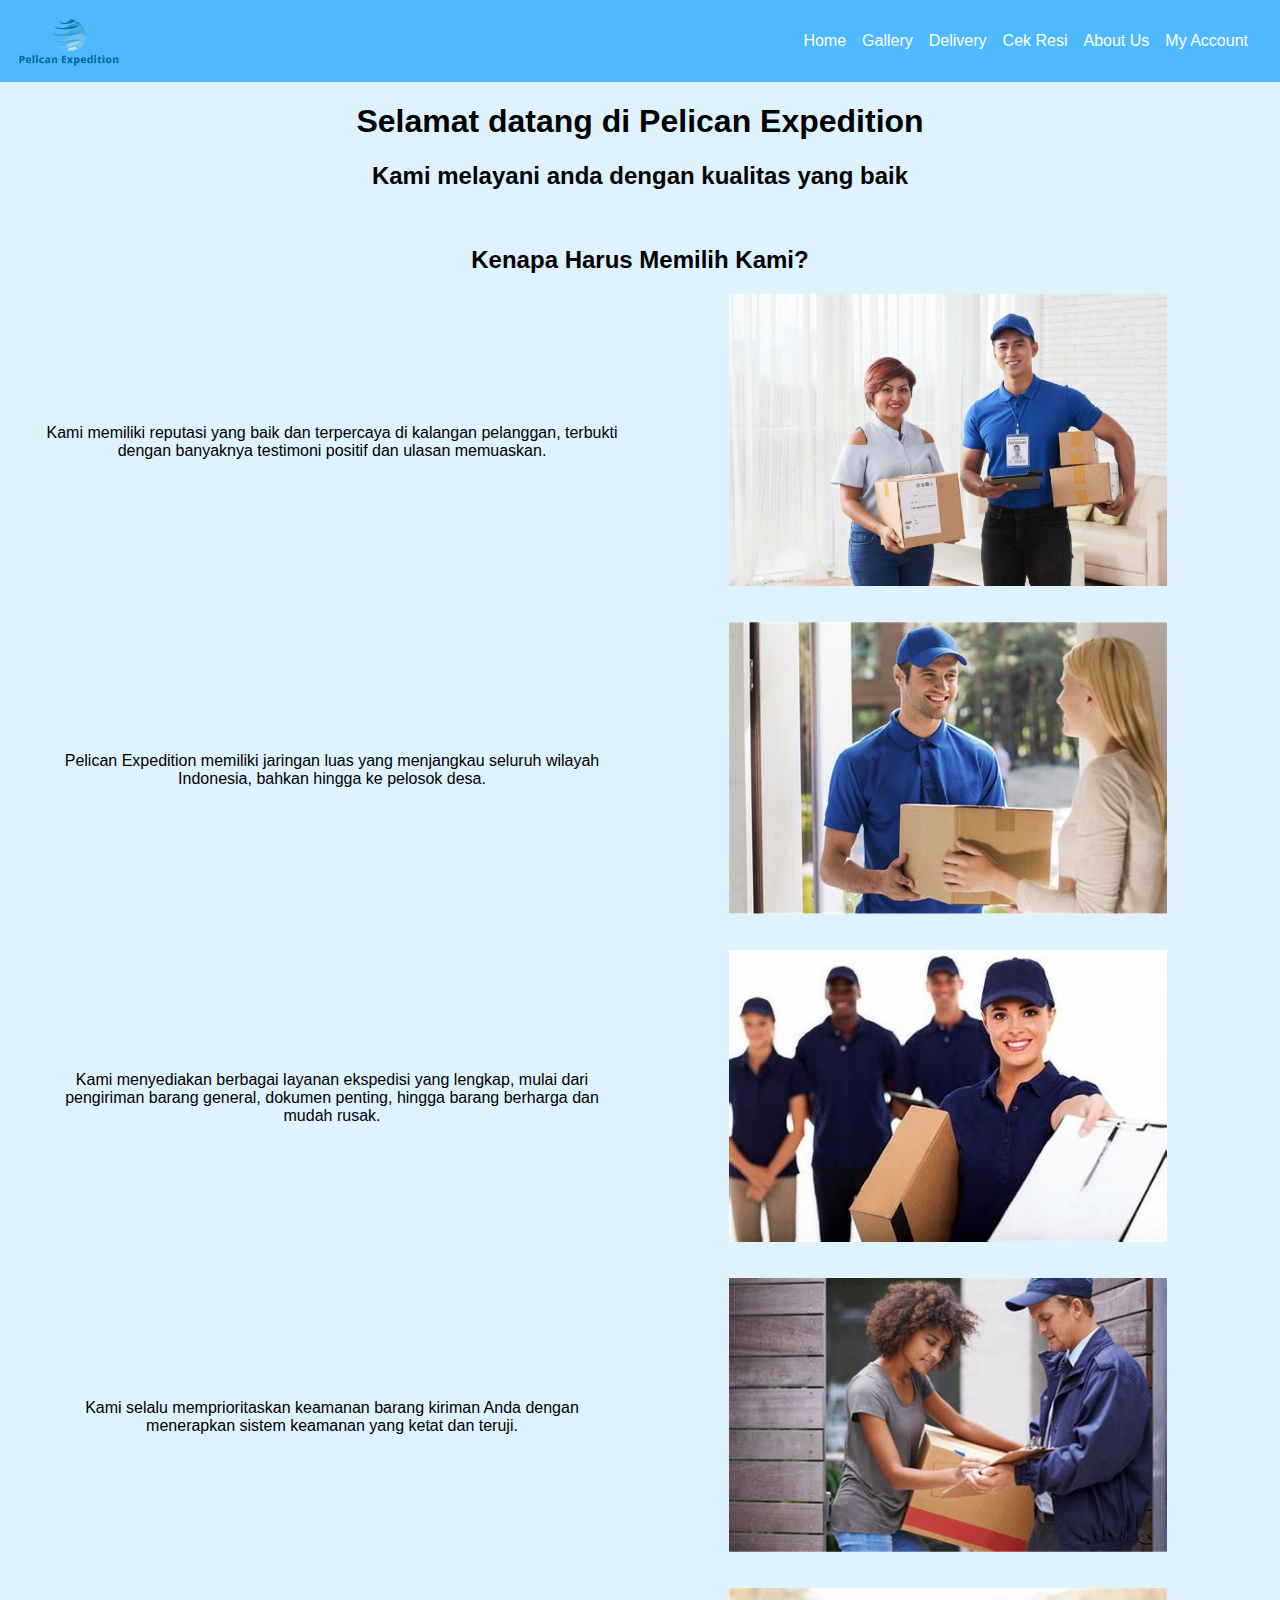
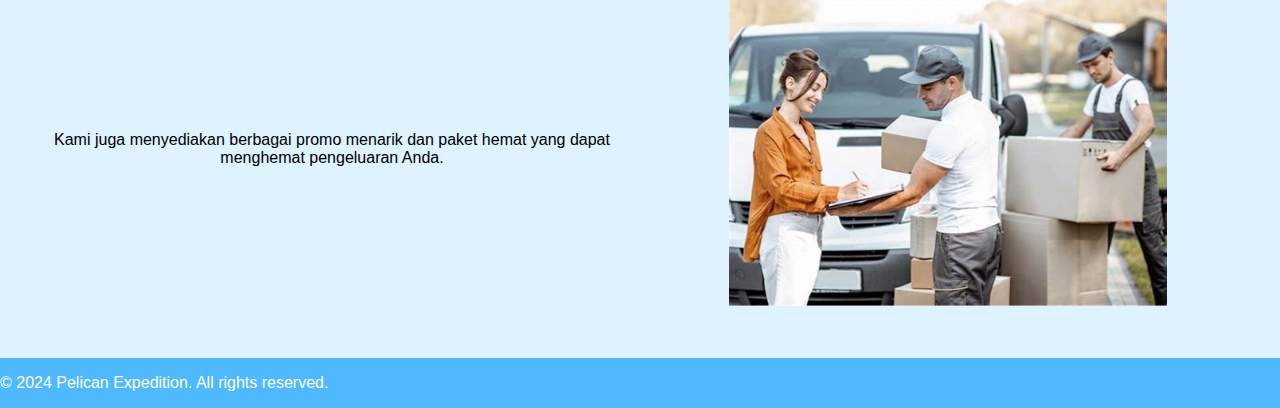
<file: index.html>
<!DOCTYPE html>
<html lang="en">
    <head>
        <meta charset="UTF-8">
        <meta http-equiv="X-UA-Compatible" content="IE-edge">
        <meta name="viewport" content="width-device-width, initial-scale">
        <title>Home - Pelican Expedition</title>
        <link rel="stylesheet" href="css/style.css"/>
    </head>
    <body class="konten">
        <header class="main-menu">
            <div class="container">
                <img src="img/logo.png" alt="Pelican Expedition Logo" class="logo">   
            </div>
            <nav>
                <ul>
                    <li><a href="home.html">Home</a></li>
                    <li><a href="gallery.html">Gallery</a></li>
                    <li><a href="delivery.php">Delivery</a></li>
                    <li><a href="php/cek_resi.php">Cek Resi</a></li>
                    <li><a href="contact.html">About Us</a></li>
                    <li><a href="php/my_account.php">My Account</a></li>
                </ul>
            </nav>
        </header>
        
        <div id="introduce">
            <h1>Selamat datang di Pelican Expedition</h1>
            <h2>Kami melayani anda dengan kualitas yang baik</h2>

            <div class="home_content">
                <h2>Kenapa Harus Memilih Kami?</h2>
                <div class="content">
                    <div class="item">
                        <div class="text">
                            <p>Kami memiliki reputasi yang baik dan terpercaya di kalangan pelanggan, terbukti dengan banyaknya testimoni positif dan ulasan memuaskan.</p>
                        </div>
                        <div class="image">
                            <img src="img/home_pic.jpg" alt="Pelican Expedition">
                        </div>
                    </div>
                    <div class="item">
                        <div class="text">
                            <p>Pelican Expedition memiliki jaringan luas yang menjangkau seluruh wilayah Indonesia, bahkan hingga ke pelosok desa.</p>
                        </div>
                        <div class="image">
                            <img src="img/home_pic2.jpg" alt="Pelican Expedition">
                        </div>
                    </div>
                    <div class="item">
                        <div class="text">
                            <p>Kami menyediakan berbagai layanan ekspedisi yang lengkap, mulai dari pengiriman barang general, dokumen penting, hingga barang berharga dan mudah rusak.</p>
                        </div>
                        <div class="image">
                            <img src="img/home_pic3.jpg" alt="Pelican Expedition">
                        </div>
                    </div>
                    <div class="item">
                        <div class="text">
                            <p>Kami selalu memprioritaskan keamanan barang kiriman Anda dengan menerapkan sistem keamanan yang ketat dan teruji.</p>
                        </div>
                        <div class="image">
                            <img src="img/home_pic4.jpg" alt="Pelican Expedition">
                        </div>
                    </div>
                    <div class="item">
                        <div class="text">
                            <p>Kami juga menyediakan berbagai promo menarik dan paket hemat yang dapat menghemat pengeluaran Anda.</p>
                        </div>
                        <div class="image">
                            <img src="img/home_pic5.jpg" alt="Pelican Expedition">
                        </div>
                    </div>
                </div>
            </div>
        </div>

        <footer class="footer">
            <p>&copy; 2024 Pelican Expedition. All rights reserved.</p>
        </footer>
        
        <script src="js/script.js"></script>
    </body>
</file>
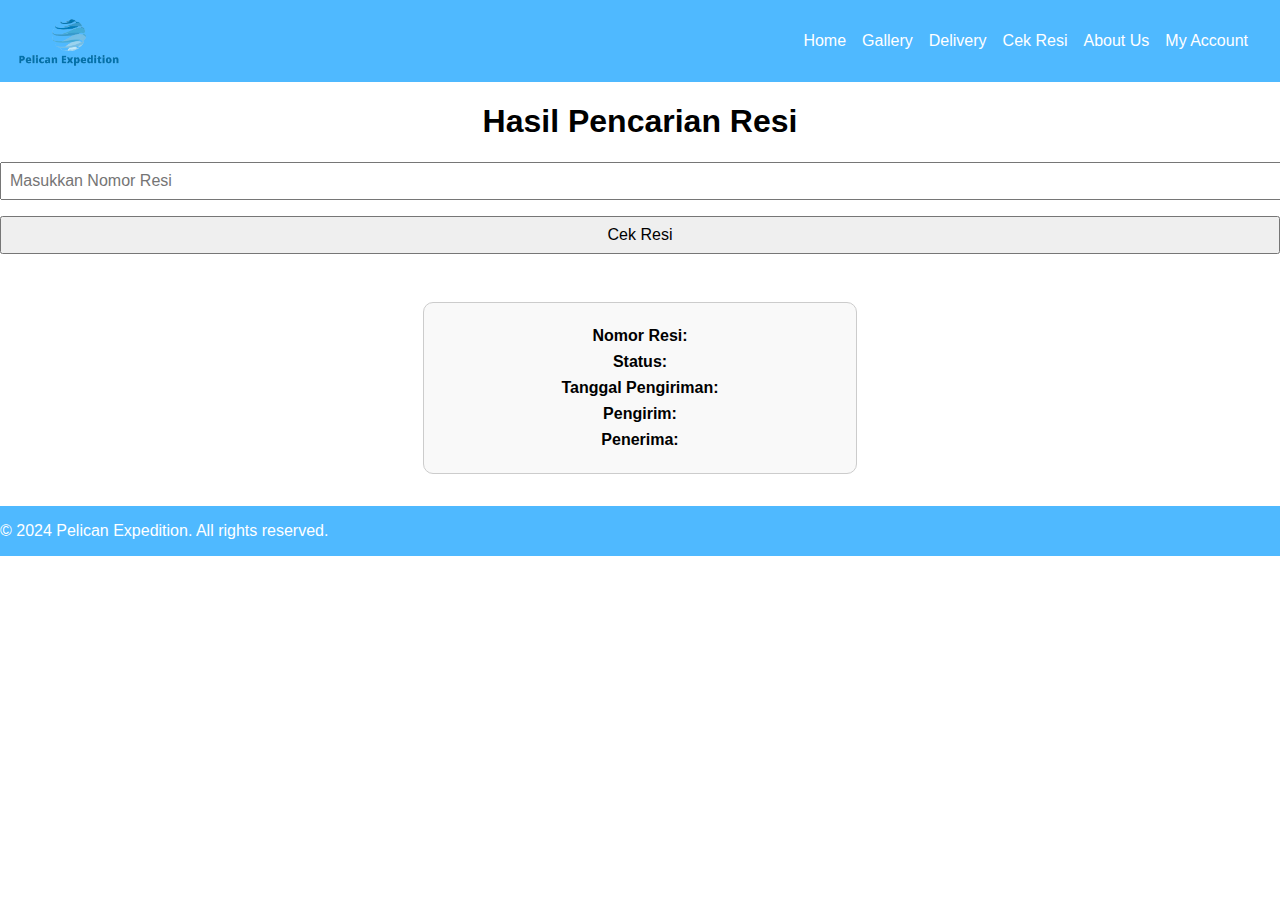
<file: cek_resi.html>
<!DOCTYPE html>
<html lang="en">
<head>
    <meta charset="UTF-8">
    <meta http-equiv="X-UA-Compatible" content="IE=edge">
    <meta name="viewport" content="width=device-width, initial-scale=1.0">
    <title>Pelican Expedition - Cek Resi</title>
    <link rel="stylesheet" href="css/style.css"/>
</head>
<body>
    <header class="main-menu">
        <div class="container">
            <img src="img/logo.png" alt="Pelican Expedition Logo" class="logo">
        </div>
        <nav>
            <ul>
                <li><a href="home.html">Home</a></li>
                <li><a href="gallery.html">Gallery</a></li>
                <li><a href="delivery.html">Delivery</a></li>
                <li><a href="cek_resi.php">Cek Resi</a></li>
                <li><a href="contact.html">About Us</a></li>
                <li><a href="my_account.php">My Account</a></li>
            </ul>
        </nav>
    </header>
    
    <div id="introduce">
        <h1>Hasil Pencarian Resi</h1>
        <form method="post" action="cek_resi.php">
            <input type="text" name="tracking_number" placeholder="Masukkan Nomor Resi" required>
            <button type="submit">Cek Resi</button>
        </form>
        <div class="shipment-details">
            <p><strong>Nomor Resi:</strong> </p>
            <p><strong>Status:</strong> </p>
            <p><strong>Tanggal Pengiriman:</strong> </p>
            <p><strong>Pengirim:</strong> </p>
            <p><strong>Penerima:</strong> </p>
        </div>
    </div>

    <footer class="footer">
        <p>&copy; 2024 Pelican Expedition. All rights reserved.</p>
    </footer>

    <script src="js/script.js"></script>
</body>
</html>
</file>
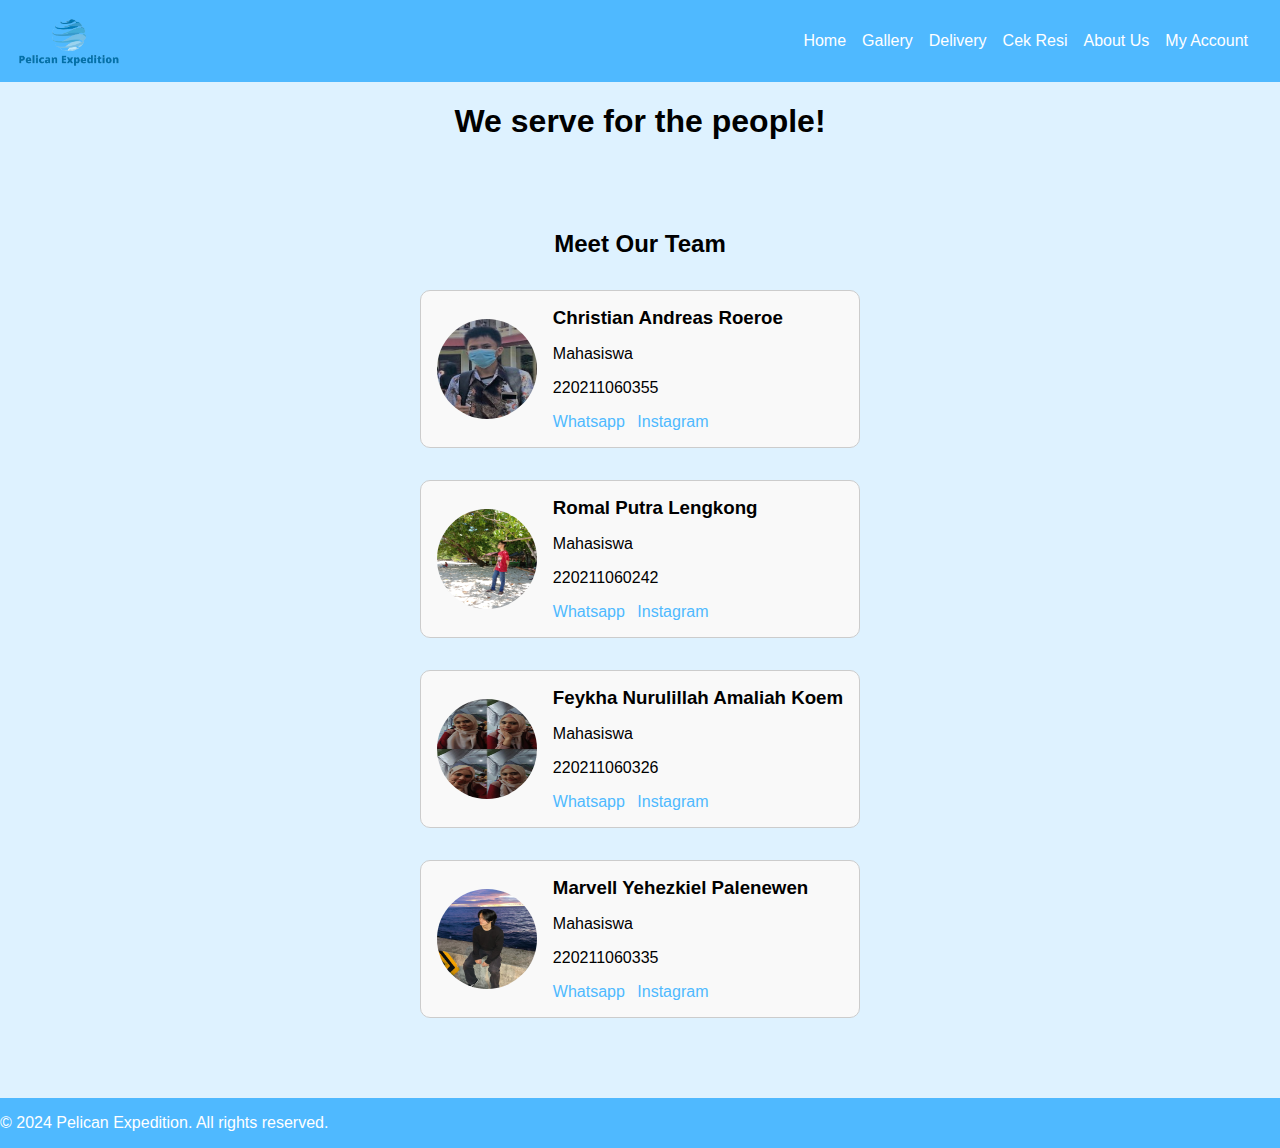
<file: contact.html>
<!DOCTYPE html>
<html lang="en">
<head>
    <meta charset="UTF-8">
    <meta http-equiv="X-UA-Compatible" content="IE-edge">
    <meta name="viewport" content="width=device-width, initial-scale=1.0">
    <title>About Us - Pelican Expedition</title>
    <link rel="stylesheet" href="css/style.css"/>
</head>
<body class="konten">
    <header class="main-menu">
        <div class="container">
            <img src="img/logo.png" alt="Pelican Expedition Logo" class="logo">
        </div>
        <nav>
            <ul>
                <li><a href="home.html">Home</a></li>
                <li><a href="gallery.html">Gallery</a></li>
                <li><a href="php/delivery.php">Delivery</a></li>
                <li><a href="php/cek_resi.php">Cek Resi</a></li>
                <li><a href="contact.html">About Us</a></li>
                <li><a href="php/my_account.php">My Account</a></li>
            </ul>
        </nav>
    </header>
    
    <div id="introduce">
        <h1>We serve for the people!</h1>
    </div>

    <section id="team">
        <h2>Meet Our Team</h2>
        <div class="team-member">
            <img src="img/christian.jpg" alt="Member 1 Photo" class="member-photo">
            <div class="member-info">
                <h3>Christian Andreas Roeroe</h3>
                <p>Mahasiswa</p>
                <p>220211060355</p>
                <div class="social-media">
                    <a href="https://wa.me/6281214906815" target="_blank">Whatsapp</a>
                    <a href="https://www.instagram.com/rchristianandreas" target="_blank">Instagram</a>
                </div>
            </div>
        </div>
        <div class="team-member">
            <img src="img/Romal.jpg" alt="Member 2 Photo" class="member-photo">
            <div class="member-info">
                <h3>Romal Putra Lengkong</h3>
                <p>Mahasiswa</p>
                <p>220211060242</p>
                <div class="social-media">
                    <a href="https://wa.me/6289612297756" target="_blank">Whatsapp</a>
                    <a href="https://www.instagram.com/romalpl11" target="_blank">Instagram</a>
                </div>
            </div>
        </div>
        <div class="team-member">
            <img src="img/feykha.jpg" alt="Member 3 Photo" class="member-photo">
            <div class="member-info">
                <h3>Feykha Nurulillah Amaliah Koem</h3>
                <p>Mahasiswa</p>
                <p>220211060326</p>
                <div class="social-media">
                    <a href="https://wa.me/62895801323910" target="_blank">Whatsapp</a>
                    <a href="https://www.instagram.com/wh.ite_sun" target="_blank">Instagram</a>
                </div>
            </div>
        </div>
        <div class="team-member">
            <img src="img/Marvell.jpg" alt="Member 4 Photo" class="member-photo">
            <div class="member-info">
                <h3>Marvell Yehezkiel Palenewen</h3>
                <p>Mahasiswa</p>
                <p>220211060335</p>
                <div class="social-media">
                    <a href="https://wa.me/6282189877639" target="_blank">Whatsapp</a>
                    <a href="https://www.instagram.com/marvelpalenewen" target="_blank">Instagram</a>
                </div>
            </div>
        </div>
    </section>

    
    <footer class="footer">
        <p>&copy; 2024 Pelican Expedition. All rights reserved.</p>
    </footer>
    
    <script src="js/script.js"></script>

</body>
</html>
</file>
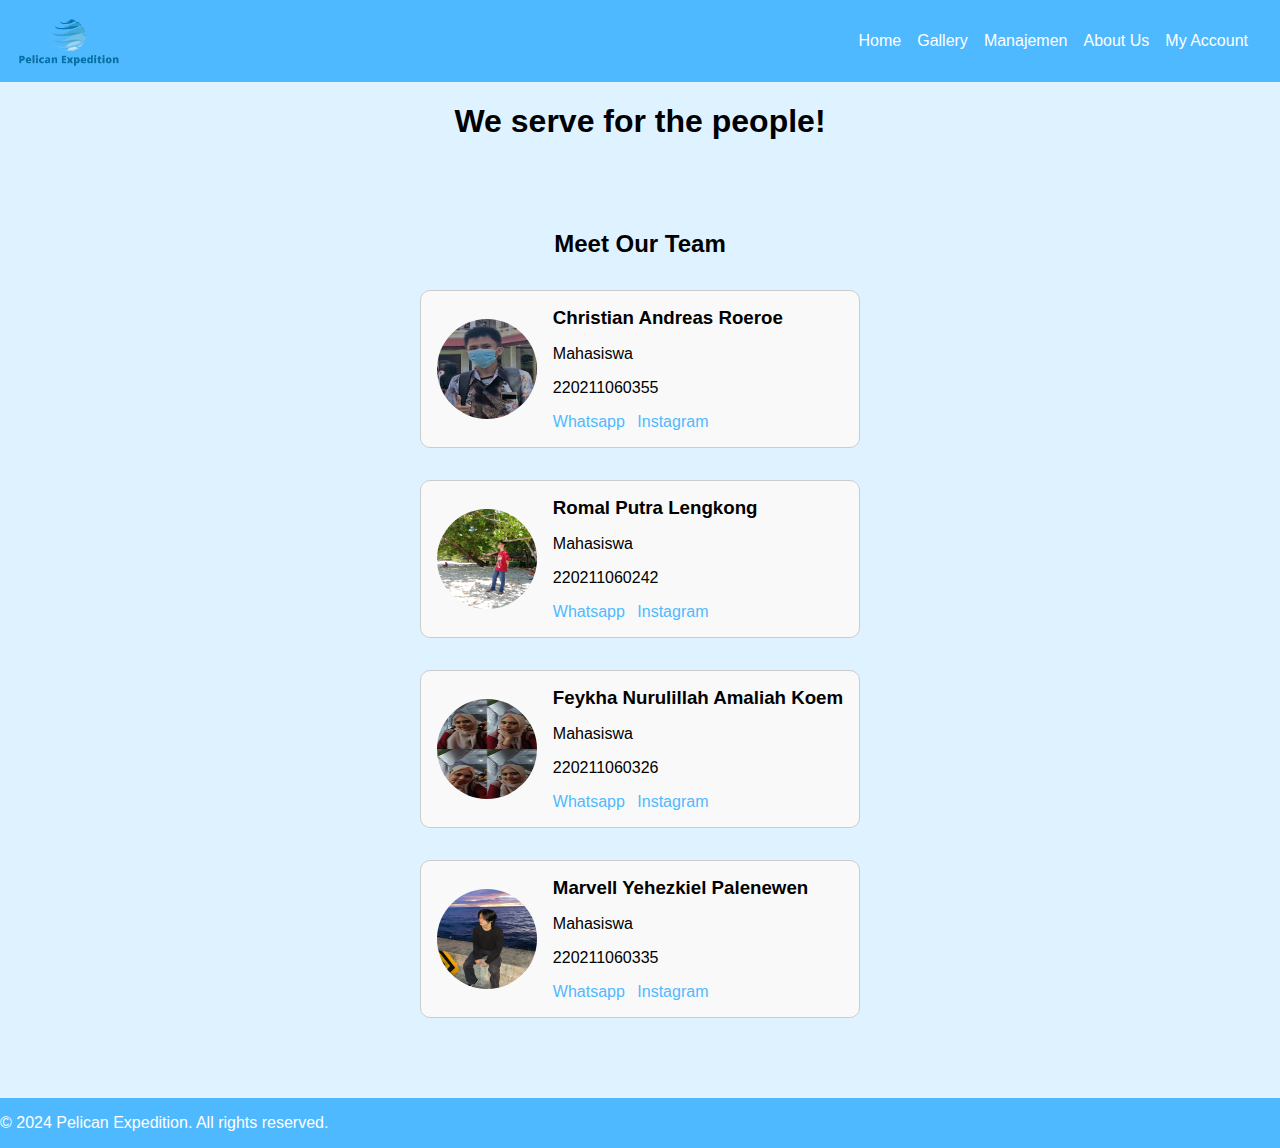
<file: contact_admin.html>
<!DOCTYPE html>
<html lang="en">
<head>
    <meta charset="UTF-8">
    <meta http-equiv="X-UA-Compatible" content="IE-edge">
    <meta name="viewport" content="width=device-width, initial-scale=1.0">
    <title>About Us - Pelican Expedition</title>
    <link rel="stylesheet" href="css/style.css"/>
</head>
<body class="konten">
    <header class="main-menu">
        <div class="container">
            <img src="img/logo.png" alt="Pelican Expedition Logo" class="logo">
        </div>
        <nav>
            <ul>
                <li><a href="home_admin.html">Home</a></li>
                <li><a href="gallery_admin.html">Gallery</a></li>
                <li><a href="php/manajemen_pengiriman.php">Manajemen</a></li>
                <li><a href="contact_admin.html">About Us</a></li>
                <li><a href="php/my_account_admin.php">My Account</a></li>
            </ul>
        </nav>
    </header>
    
    <div id="introduce">
        <h1>We serve for the people!</h1>
    </div>

    <section id="team">
        <h2>Meet Our Team</h2>
        <div class="team-member">
            <img src="img/christian.jpg" alt="Member 1 Photo" class="member-photo">
            <div class="member-info">
                <h3>Christian Andreas Roeroe</h3>
                <p>Mahasiswa</p>
                <p>220211060355</p>
                <div class="social-media">
                    <a href="https://wa.me/6281214906815" target="_blank">Whatsapp</a>
                    <a href="https://www.instagram.com/rchristianandreas" target="_blank">Instagram</a>
                </div>
            </div>
        </div>
        <div class="team-member">
            <img src="img/Romal.jpg" alt="Member 2 Photo" class="member-photo">
            <div class="member-info">
                <h3>Romal Putra Lengkong</h3>
                <p>Mahasiswa</p>
                <p>220211060242</p>
                <div class="social-media">
                    <a href="https://wa.me/6289612297756" target="_blank">Whatsapp</a>
                    <a href="https://www.instagram.com/romalpl11" target="_blank">Instagram</a>
                </div>
            </div>
        </div>
        <div class="team-member">
            <img src="img/feykha.jpg" alt="Member 3 Photo" class="member-photo">
            <div class="member-info">
                <h3>Feykha Nurulillah Amaliah Koem</h3>
                <p>Mahasiswa</p>
                <p>220211060326</p>
                <div class="social-media">
                    <a href="https://wa.me/62895801323910" target="_blank">Whatsapp</a>
                    <a href="https://www.instagram.com/wh.ite_sun" target="_blank">Instagram</a>
                </div>
            </div>
        </div>
        <div class="team-member">
            <img src="img/Marvell.jpg" alt="Member 4 Photo" class="member-photo">
            <div class="member-info">
                <h3>Marvell Yehezkiel Palenewen</h3>
                <p>Mahasiswa</p>
                <p>220211060335</p>
                <div class="social-media">
                    <a href="https://wa.me/6282189877639" target="_blank">Whatsapp</a>
                    <a href="https://www.instagram.com/marvelpalenewen" target="_blank">Instagram</a>
                </div>
            </div>
        </div>
    </section>

    
    <footer class="footer">
        <p>&copy; 2024 Pelican Expedition. All rights reserved.</p>
    </footer>
    
    <script src="js/script.js"></script>

</body>
</html>
</file>
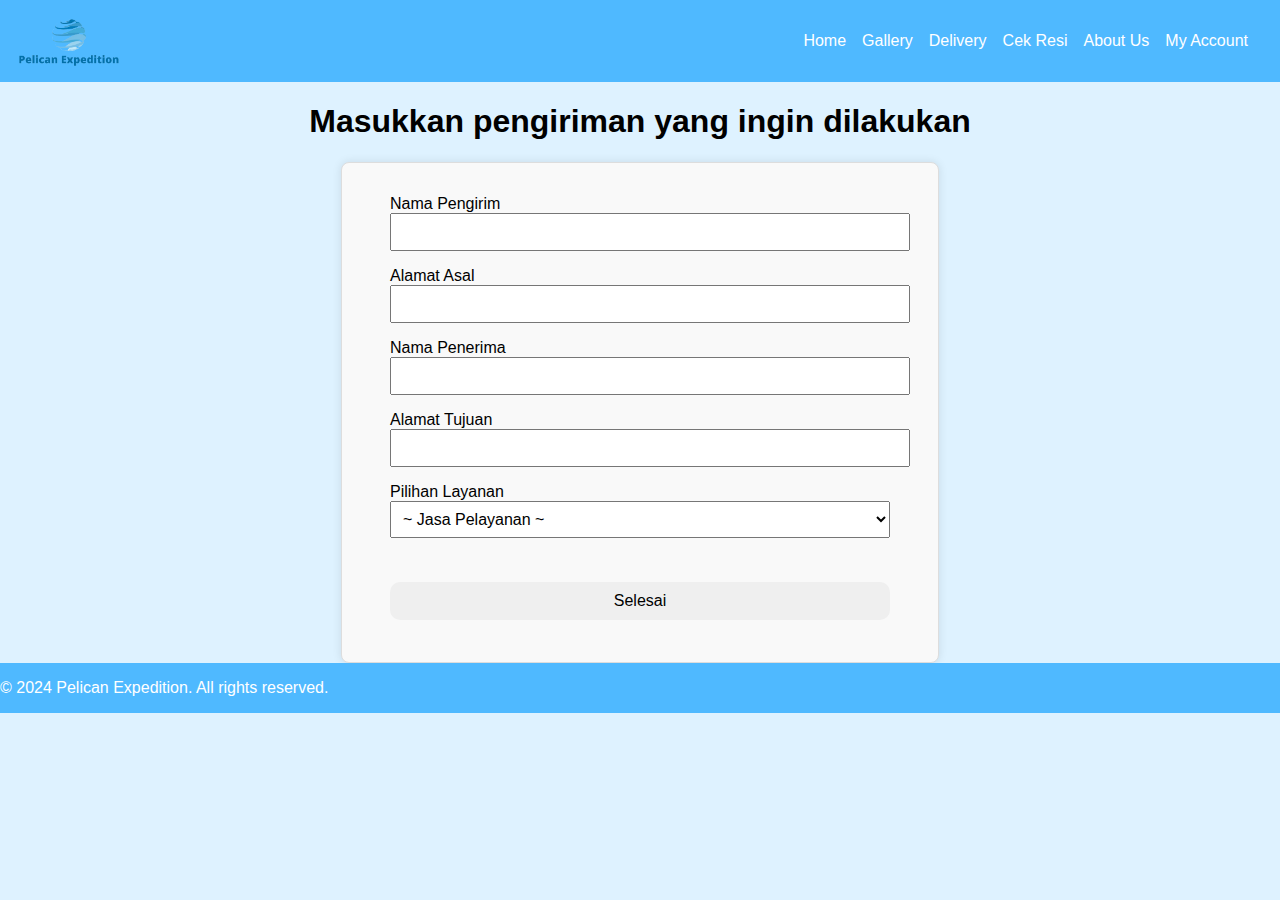
<file: delivery.html>
<!DOCTYPE html>
<html lang="en">
    <head>
        <meta charset="UTF-8">
        <meta http-equiv="X-UA-Compatible" content="IE-edge">
        <meta name="viewport" content="width-device-width, initial-scale">
        <title>Delivery - Pelican Expedition</title>
        <link rel="stylesheet" href="css/style.css"/>
    </head>
    <body class="konten">
        <header class="main-menu">
            <div class="container">
                <img src="img/logo.png" alt="Pelican Expedition Logo" class="logo">
            </div>
            <nav>
                <ul>
                    <li><a href="home.html">Home</a></li>
                    <li><a href="gallery.html">Gallery</a></li>
                    <li><a href="delivery.html">Delivery</a></li>
                    <li><a href="php/cek_resi.php">Cek Resi</a></li>
                    <li><a href="contact.html">About Us</a></li>
                    <li><a href="php/my_account.php">My Account</a></li>
                </ul>
            </nav>
        </header>

        <h1>Masukkan pengiriman yang ingin dilakukan</h1>
        <div class="form-container">
            <form action="php/delivery.php" method="POST">
                <label for="nama_pengirim">Nama Pengirim</label><br>
                <input type="text" id="nama_pengirim" name="nama_pengirim" required><br>
                <label for="alamat_asal">Alamat Asal</label><br>
                <input type="text" id="alamat_asal" name="alamat_asal" required><br>
                <label for="nama_penerima">Nama Penerima</label><br>
                <input type="text" id="nama_penerima" name="nama_penerima" required><br>
                <label for="alamat_tujuan">Alamat Tujuan</label><br>
                <input type="text" id="alamat_tujuan" name="alamat_tujuan" required><br>
                <label for="layanan">Pilihan Layanan</label><br>
                <select id="layanan" name="layanan" required>
                    <option value="">~ Jasa Pelayanan ~</option>
                    <option value="Biasa">Biasa</option>
                    <option value="Express">Express</option>
                    <option value="Kilat">Kilat</option>
                </select>
                <br><br>
                <button type="submit" class="submit">Selesai</button>
            </form>
        </div>

        <div id="map"></div>
    </body>

    
    <footer class="footer">
        <p>&copy; 2024 Pelican Expedition. All rights reserved.</p>
    </footer>    
</body>
</html>
</file>
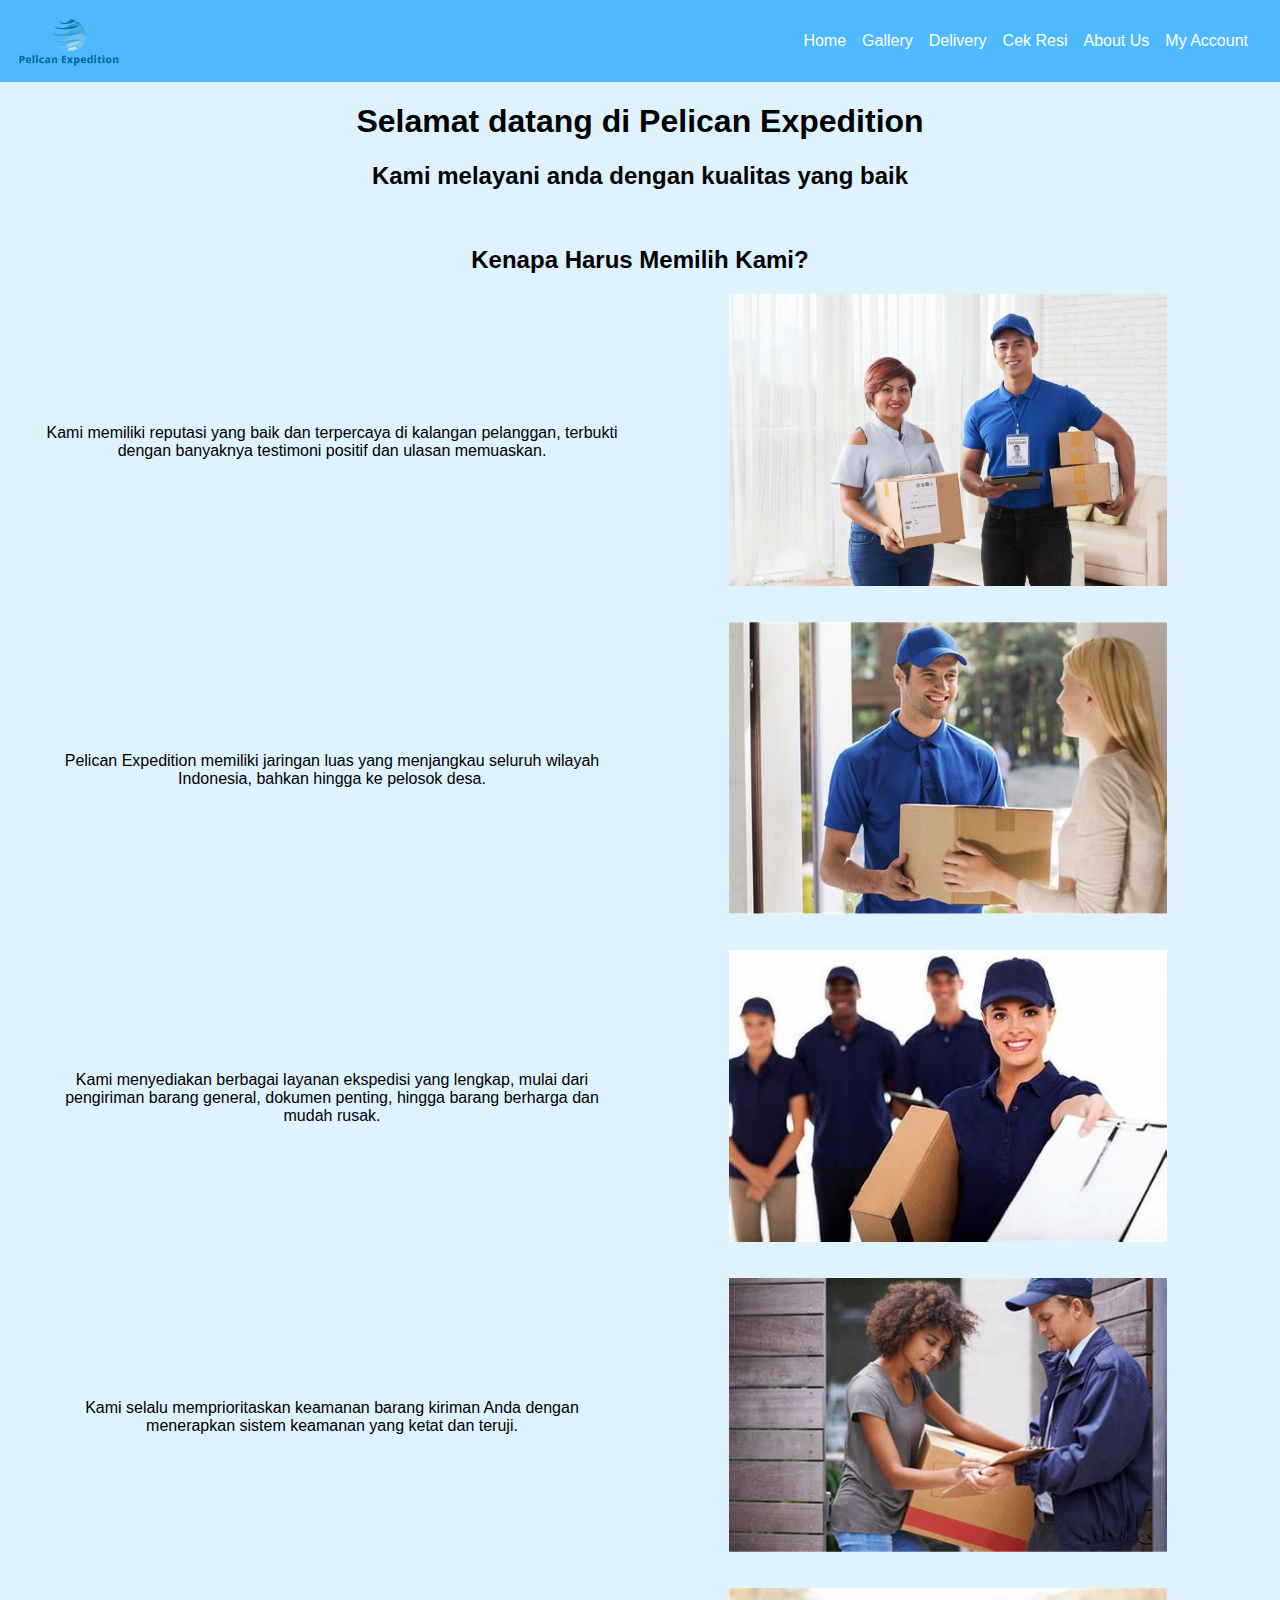
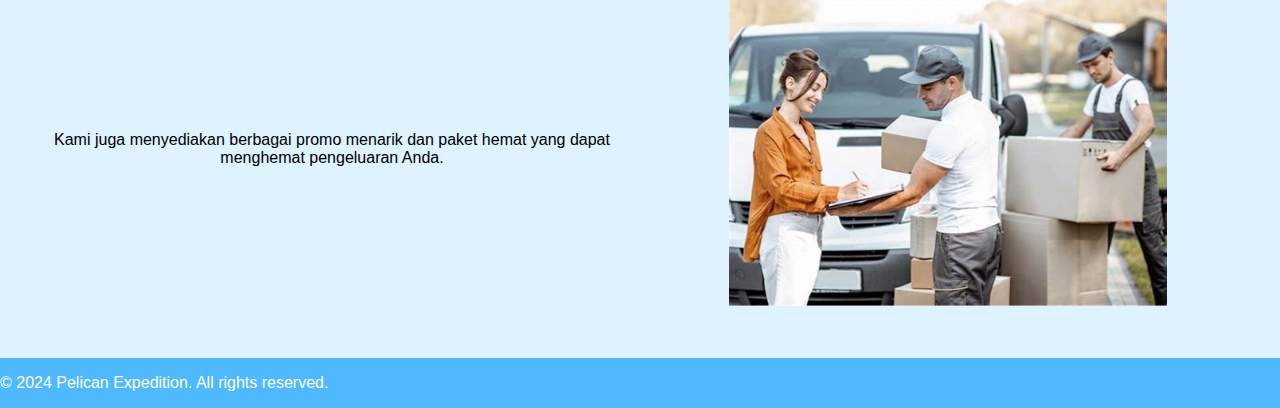
<file: home.html>
<!DOCTYPE html>
<html lang="en">
    <head>
        <meta charset="UTF-8">
        <meta http-equiv="X-UA-Compatible" content="IE-edge">
        <meta name="viewport" content="width-device-width, initial-scale">
        <title>Home - Pelican Expedition</title>
        <link rel="stylesheet" href="css/style.css"/>
    </head>
    <body class="konten">
        <header class="main-menu">
            <div class="container">
                <img src="img/logo.png" alt="Pelican Expedition Logo" class="logo">   
            </div>
            <nav>
                <ul>
                    <li><a href="home.html">Home</a></li>
                    <li><a href="gallery.html">Gallery</a></li>
                    <li><a href="php/delivery.php">Delivery</a></li>
                    <li><a href="php/cek_resi.php">Cek Resi</a></li>
                    <li><a href="contact.html">About Us</a></li>
                    <li><a href="php/my_account.php">My Account</a></li>
                </ul>
            </nav>
        </header>
        
        <div id="introduce">
            <h1>Selamat datang di Pelican Expedition</h1>
            <h2>Kami melayani anda dengan kualitas yang baik</h2>

            <div class="home_content">
                <h2>Kenapa Harus Memilih Kami?</h2>
                <div class="content">
                    <div class="item">
                        <div class="text">
                            <p>Kami memiliki reputasi yang baik dan terpercaya di kalangan pelanggan, terbukti dengan banyaknya testimoni positif dan ulasan memuaskan.</p>
                        </div>
                        <div class="image">
                            <img src="img/home_pic.jpg" alt="Pelican Expedition">
                        </div>
                    </div>
                    <div class="item">
                        <div class="text">
                            <p>Pelican Expedition memiliki jaringan luas yang menjangkau seluruh wilayah Indonesia, bahkan hingga ke pelosok desa.</p>
                        </div>
                        <div class="image">
                            <img src="img/home_pic2.jpg" alt="Pelican Expedition">
                        </div>
                    </div>
                    <div class="item">
                        <div class="text">
                            <p>Kami menyediakan berbagai layanan ekspedisi yang lengkap, mulai dari pengiriman barang general, dokumen penting, hingga barang berharga dan mudah rusak.</p>
                        </div>
                        <div class="image">
                            <img src="img/home_pic3.jpg" alt="Pelican Expedition">
                        </div>
                    </div>
                    <div class="item">
                        <div class="text">
                            <p>Kami selalu memprioritaskan keamanan barang kiriman Anda dengan menerapkan sistem keamanan yang ketat dan teruji.</p>
                        </div>
                        <div class="image">
                            <img src="img/home_pic4.jpg" alt="Pelican Expedition">
                        </div>
                    </div>
                    <div class="item">
                        <div class="text">
                            <p>Kami juga menyediakan berbagai promo menarik dan paket hemat yang dapat menghemat pengeluaran Anda.</p>
                        </div>
                        <div class="image">
                            <img src="img/home_pic5.jpg" alt="Pelican Expedition">
                        </div>
                    </div>
                </div>
            </div>
        </div>

        <footer class="footer">
            <p>&copy; 2024 Pelican Expedition. All rights reserved.</p>
        </footer>
        
        <script src="js/script.js"></script>
    </body>
</file>
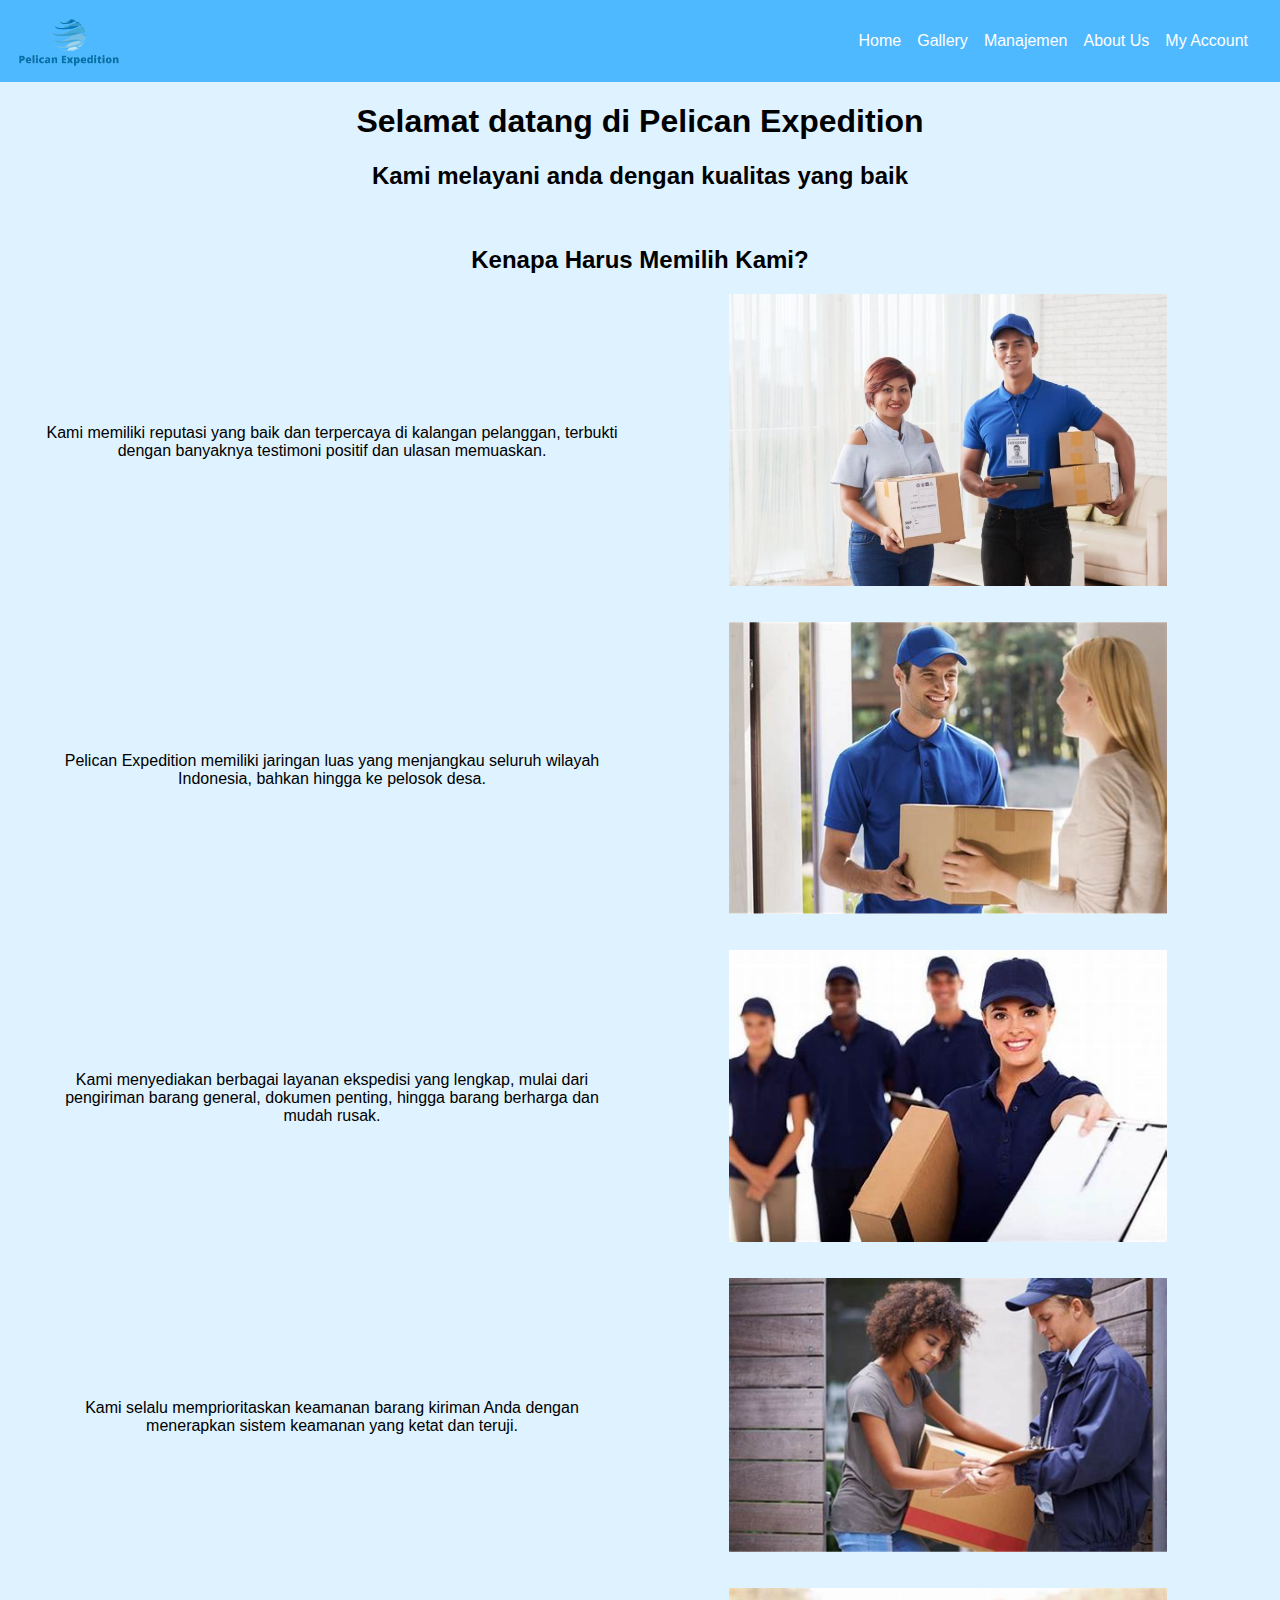
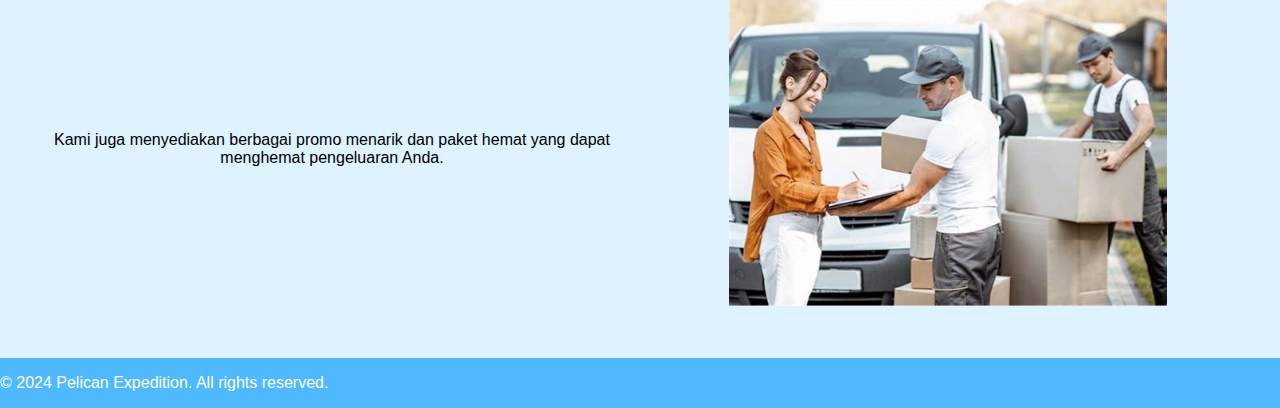
<file: home_admin.html>
<!DOCTYPE html>
<html lang="en">
    <head>
        <meta charset="UTF-8">
        <meta http-equiv="X-UA-Compatible" content="IE-edge">
        <meta name="viewport" content="width-device-width, initial-scale">
        <title>Home - Pelican Expedition</title>
        <link rel="stylesheet" href="css/style.css"/>
    </head>
    <body class="konten">
        <header class="main-menu">
            <div class="container">
                <img src="img/logo.png" alt="Pelican Expedition Logo" class="logo">   
            </div>
            <nav>
                <ul>
                    <li><a href="home_admin.html">Home</a></li>
                    <li><a href="gallery_admin.html">Gallery</a></li>
                    <li><a href="php/manajemen_pengiriman.php">Manajemen</a></li>
                    <li><a href="contact_admin.html">About Us</a></li>
                    <li><a href="php/my_account_admin.php">My Account</a></li>
                </ul>
            </nav>
        </header>
        
        <div id="introduce">
            <h1>Selamat datang di Pelican Expedition</h1>
            <h2>Kami melayani anda dengan kualitas yang baik</h2>

            <div class="home_content">
                <h2>Kenapa Harus Memilih Kami?</h2>
                <div class="content">
                    <div class="item">
                        <div class="text">
                            <p>Kami memiliki reputasi yang baik dan terpercaya di kalangan pelanggan, terbukti dengan banyaknya testimoni positif dan ulasan memuaskan.</p>
                        </div>
                        <div class="image">
                            <img src="img/home_pic.jpg" alt="Pelican Expedition">
                        </div>
                    </div>
                    <div class="item">
                        <div class="text">
                            <p>Pelican Expedition memiliki jaringan luas yang menjangkau seluruh wilayah Indonesia, bahkan hingga ke pelosok desa.</p>
                        </div>
                        <div class="image">
                            <img src="img/home_pic2.jpg" alt="Pelican Expedition">
                        </div>
                    </div>
                    <div class="item">
                        <div class="text">
                            <p>Kami menyediakan berbagai layanan ekspedisi yang lengkap, mulai dari pengiriman barang general, dokumen penting, hingga barang berharga dan mudah rusak.</p>
                        </div>
                        <div class="image">
                            <img src="img/home_pic3.jpg" alt="Pelican Expedition">
                        </div>
                    </div>
                    <div class="item">
                        <div class="text">
                            <p>Kami selalu memprioritaskan keamanan barang kiriman Anda dengan menerapkan sistem keamanan yang ketat dan teruji.</p>
                        </div>
                        <div class="image">
                            <img src="img/home_pic4.jpg" alt="Pelican Expedition">
                        </div>
                    </div>
                    <div class="item">
                        <div class="text">
                            <p>Kami juga menyediakan berbagai promo menarik dan paket hemat yang dapat menghemat pengeluaran Anda.</p>
                        </div>
                        <div class="image">
                            <img src="img/home_pic5.jpg" alt="Pelican Expedition">
                        </div>
                    </div>
                </div>
            </div>
        </div>

        <footer class="footer">
            <p>&copy; 2024 Pelican Expedition. All rights reserved.</p>
        </footer>
        
        <script src="js/script.js"></script>
    </body>
</file>
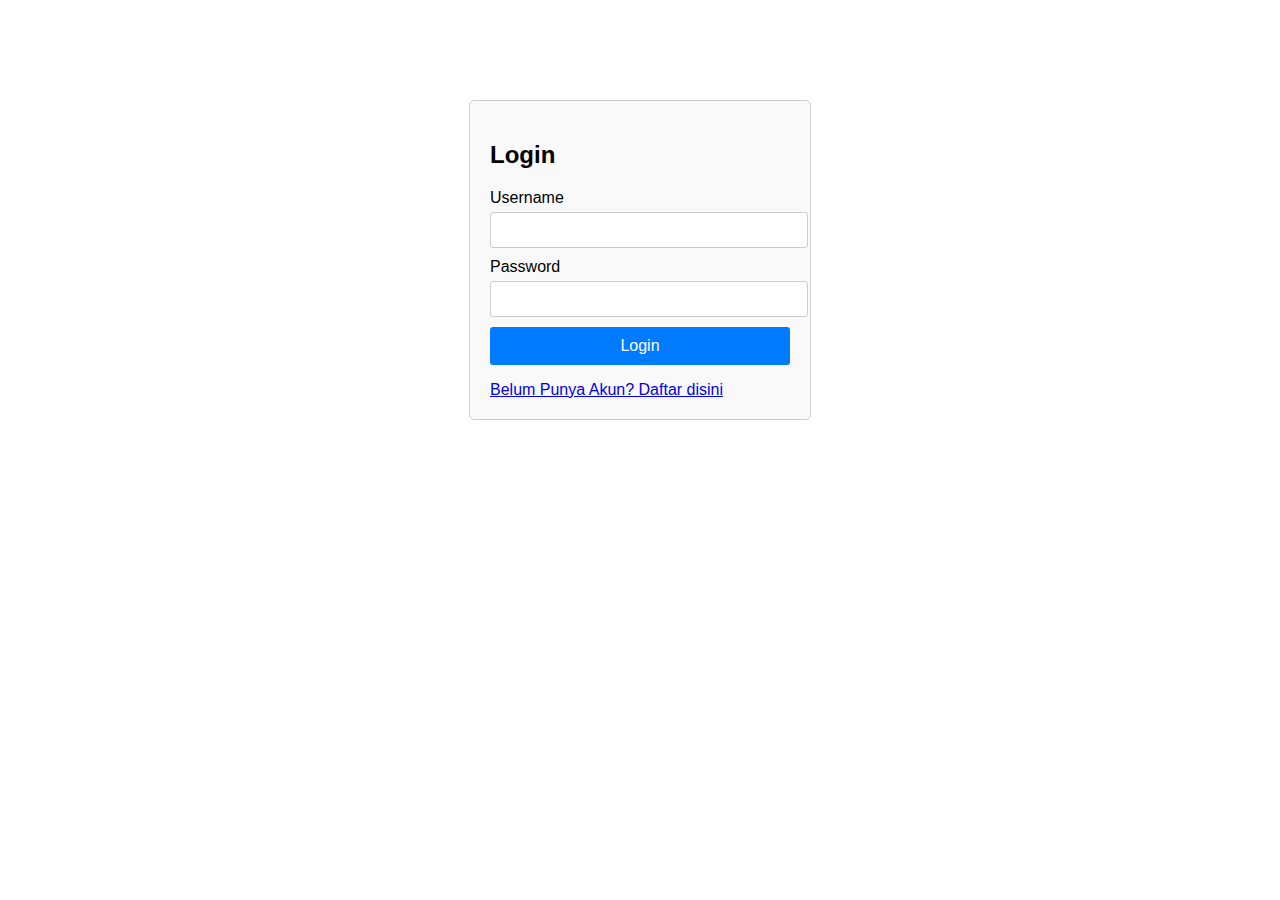
<file: login.html>
<!DOCTYPE html>
<html lang="en">
<head>
    <meta charset="UTF-8">
    <meta name="viewport" content="width=device-width, initial-scale=1.0">
    <title>Login Page</title>
    <link rel="stylesheet" href="css/style.css">
</head>
<body>
    <div class="login-container">
        <h2>Login</h2>
        <form id="login-form" action="index.php" method="POST">
            <label for="username">Username</label>
            <input type="text" id="username" name="username" required>
            <label for="password">Password</label>
            <input type="password" id="password" name="password" required>
            <button type="submit">Login</button>
        </form>
        <a href="register.php">Belum Punya Akun? Daftar disini</a>
    </div>
</body>
</html>
</file>
<file: css/style.css>
body {
    height: 100%;
    margin: 0;
    display: flex;
    flex-direction: column;
    padding: 0;
    font-family: Arial, sans-serif;
}

.login-container {
    width: 300px;
    margin: 100px auto;
    padding: 20px;
    border: 1px solid #ccc;
    border-radius: 5px;
    background-color: #f9f9f9;
}

.login-container h2 {
    margin-bottom: 20px;
}

.login-container label {
    display: block;
    margin-bottom: 5px;
}

.login-container input[type="text"],
.login-container input[type="password"] {
    width: 100%;
    padding: 8px;
    margin-bottom: 10px;
    border: 1px solid #ccc;
    border-radius: 3px;
}

.login-container button {
    width: 100%;
    padding: 10px;
    border: none;
    border-radius: 3px;
    background-color: #007bff;
    color: #fff;
    cursor: pointer;
}

.login-container button:hover {
    background-color: #0056b3;
}

.error {
    color: #dc3545;
    margin-top: 5px;
}

.footer {
    background-color: #4fb9ff;
    color:#fff;
    font-family: Arial;
    text-align: center;
    padding: 5px auto;
    position: flex;  
    display: flex;
}

.home_content {
    max-width: 1200px;
    margin: 0 auto;
    padding: 1em;
}

.content {
    display: flex;
    flex-direction: column;
    align-items: center;
}

.item {
    display: flex;
    align-items: center;
    margin-bottom: 2em;
}

.konten {
    display: flex;
    flex-direction: column;
    background-color: #def2ff;
}

.konten h1 {
    text-align: center;
}
.text {
    flex: 1;
    margin-right: 2em;
}

.text p {
    margin: 0;
}

.image {
    flex: 1;
}

.image img {
    max-width: 75%;
}

.main-menu {
    background-color: #4fb9ff;
    padding: 1rem;
    position: relative;  
    display: flex;
    justify-content: space-between;
    align-items: center;
}

.main-menu .container {
    display: flex;
    align-items: center;
}

.main-menu .logo {
    height: 50px;
    width: auto;
    margin-right: 1rem; 
}

.main-menu h1 {
    color: #fff;
    margin: 0;
}

.main-menu ul {
    list-style: none;
    margin: 0;
    padding: 0;
    display: flex;
    justify-content: center;
    text-align: center;
}

.main-menu ul li {
    margin-right: 1rem;
}

.main-menu a {
    color: #fff; 
    text-decoration: none;
}

.main-menu a:hover, .main-menu a:active {
    background-color: black;
    padding: 0.7rem;
}

#introduce {
    justify-content: center;
    text-align: center;
}

.slider {
    position: relative;
    width: 80%;
    max-width: 600px;
    overflow: hidden;
    border: 2px solid #ccc;
    border-radius: 10px;
    margin: 10rem auto;
}

.slide {
    display: none;
    width: 100%;
    height: 300px; 
    object-fit: cover; 
}

.slide:first-child {
    display: block;
}

.prev, .next {
    cursor: pointer;
    position: absolute;
    top: 50%;
    width: auto;
    padding: 16px;
    margin-top: -22px;
    color: white;
    font-weight: bold;
    font-size: 18px;
    transition: 0.6s ease;
    border-radius: 0 3px 3px 0;
}

.next {
    right: 0;
    border-radius: 3px 0 0 3px;
}

.prev:hover, .next:hover {
    background-color: rgba(0, 0, 0, 0.8);
}

.my-account {
    max-width: 900px;
    margin: 2.5rem auto;
    padding: 3rem;
    border: 3px solid #ccc;
    border-radius: 10px;
    background-color: #f9f9f9;
}

.my-account h2 {
    text-align: center;
    margin-bottom: 2rem;
}

.my-account .account-section {
    margin-bottom: 1rem;
}

.my-account .account-section h3 {
    border-bottom: 2px solid #ccc;
    padding-bottom: 0.5rem;
    margin-bottom: 0.5rem;
}

.my-account .account-section p {
    margin: 0.75rem 0;
}

.my-account .account-section .btn {
    display: inline-block;
    padding: 0.75rem 1rem;
    background-color: #4fb9ff;
    color: #fff;
    text-decoration: none;
    border-radius: 5px;
    margin-top: 1.5rem;
}

.my-account .account-section .btn:hover {
    background-color: #972c2cad;
}

#team {
    max-width: 1000px;
    margin: 2rem auto;
    padding: 1rem;
    text-align: center;
}

#team h2 {
    margin-bottom: 2rem;
}

.team-member {
    display: flex;
    align-items: center;
    margin-bottom: 2rem;
    padding: 1rem;
    border: 1px solid #ccc;
    border-radius: 10px;
    background-color: #f9f9f9;
}

.team-member img {
    border-radius: 50%;
    height: 100px; /* Sesuaikan ukuran tinggi foto */
    width: 100px; /* Sesuaikan ukuran lebar foto */
    margin-right: 1rem;
}

.member-info {
    text-align: left;
}

.member-info h3 {
    margin: 0;
}

.social-media {
    margin-top: 0.5rem;
}

.social-media a {
    margin-right: 0.5rem;
    color: #4fb9ff;
    text-decoration: none;
}

.social-media a:hover {
    color: #972c2cad;
}

.cek-resi-form {
    max-width: 400px;
    margin: 2rem auto;
    padding: 1rem;
    border: 1px solid #ccc;
    border-radius: 10px;
    background-color: #f9f9f9;
    text-align: left;
}

.cek-resi-form label {
    display: block;
    margin-bottom: 0.5rem;
}

.cek-resi-form input {
    width: 100%;
    padding: 0.5rem;
    margin-bottom: 1rem;
    border: 1px solid #ccc;
    border-radius: 5px;
}

.cek-resi-form button {
    display: block;
    width: 100%;
    padding: 0.5rem;
    background-color: #4fb9ff;
    color: #fff;
    border: none;
    border-radius: 5px;
    cursor: pointer;
}

.cek-resi-form button:hover {
    background-color: #972c2cad;
}

.shipment-details {
    max-width: 400px;
    margin: 2rem auto;
    padding: 1rem;
    border: 1px solid #ccc;
    border-radius: 10px;
    background-color: #f9f9f9;
}

.shipment-details p {
    margin: 0.5rem 0;
}

.shipment-table {
    border-collapse: collapse;
    width: 100%;
}
.shipment-table th, .shipment-table td {
    border: 1px solid #dddddd;
    padding: 8px;
    text-align: left;
}
.shipment-table th {
    background-color: #f2f2f2;
}

.form-container {
    background-color:#f9f9f9;
    padding: 2em 3em;
    margin: auto;
    border: 1px solid #ddd;
    border-radius: 8px;
    box-shadow: 0 0 10px rgba(0,0,0,0.1);
    max-width: 500px;
    width: 100%;
    text-align: left;
}

form {
    flex-direction: column;
}

.submit {
    padding: 10px 20px;
    margin: 10px 0;
    cursor: pointer;
    transition: .3s ease-in-out;
    border: none;
    border-radius: 10px;
    text-align: center;
}

.submit:hover {
    background-color: #000000;
    color: #fff;
}

label {
    margin-bottom: 0.5em;
}

input, select, button {
    margin-bottom: 1em;
    padding: 0.5em;
    font-size: 1em;
    width: 100%;
}

.table-container {
    margin: 20px; /* Atur margin sesuai kebutuhan */
}

.user-table {
    width: 100%;
    border-collapse: collapse;
}

.user-table th, .user-table td {
    border: 1px solid #ddd; /* Tambahkan garis pada sel */
    padding: 8px; /* Atur padding */
    text-align: left;
}

.user-table th {
    background-color: #f2f2f2; /* Warna latar belakang pada header */
}

.user-table tr:nth-child(even) {
    background-color: #f2f2f2; /* Warna latar belakang abu-abu pada baris genap */
}

.user-table tr:hover {
    background-color: #ddd; /* Warna latar belakang saat dihover */
}

.user-table {
    border-collapse: collapse;
    width: 100%;
}
.user-table th, .user-table td {
    border: 1px solid #dddddd;
    padding: 8px;
    text-align: left;
}
.user-table th {
    background-color: #f2f2f2;
}
</file>
